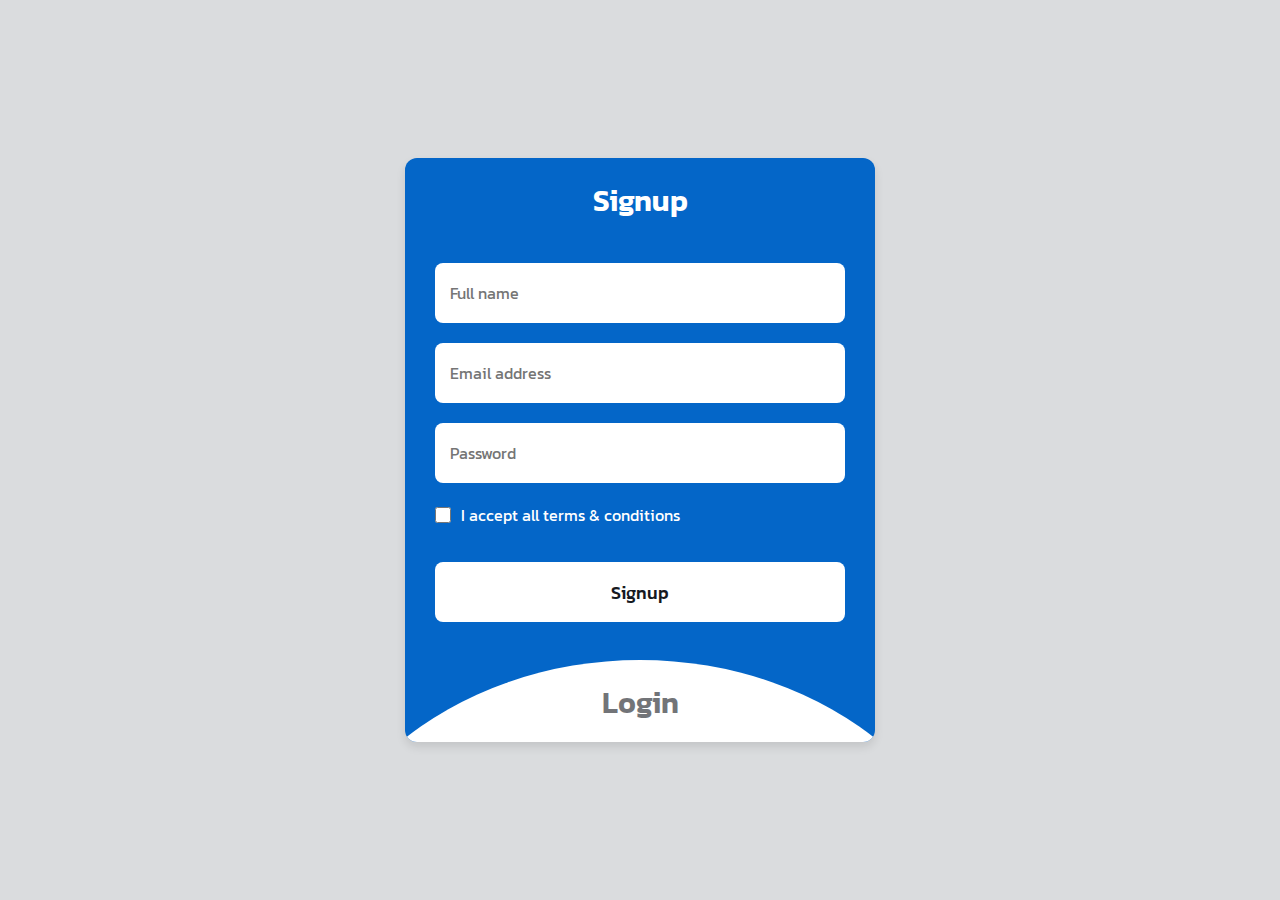
<file: about/about.html>
<!DOCTYPE html>
<html lang="en">
<head>
    <meta charset="UTF-8">
    <meta name="viewport" content="width=device-width, initial-scale=1.0">
    <link rel="icon" href="../homePage/Media/Capture-removebg-preview.png" class="titleImg" alt="aa" />
    <title>About - Skymart</title>
    <link rel="stylesheet" href="../homePage/nav.css">
    <link rel="stylesheet" href="./style.css">
</head>
<body>
    <nav>
        <div class="navSettings">
            <div>
                <a class="logo" href="../homePage/index.html"><img src="../homePage/Media/Capture-removebg-preview.png" alt="ss" />Skymart</a>
            </div>
            <div class="links edit">
                <a href="../homePage/index.html">Home</a>
                <a href="https://mahmoud-riad00.github.io/Skymart/products/products.html">Products</a>
                <a href="../about/about.html"><span class="detected"></span>About</a>
                <a href="../contact/contact.html">Contact Us</a>
                <a class="profileLink" href="../profile/profile.html">Profile</a>
            </div>
            <div class="cart">
                <img src="../homePage/Media/shopping-cart.png" alt="cart" />
                <span class="cart-count">0</span>
            </div>
            <img class="menu" src="../homePage/Media/hamburger.png" alt="" />
        </div>
    </nav>

    <main>
        <h1>About Skymart</h1>
        <section class="about-content">
            <p>Welcome to Skymart, your premier destination for online shopping excellence. At Skymart, we believe in providing our customers with a seamless and enjoyable shopping experience that reaches new heights.</p>
            
            <h2>Our Story</h2>
            <p>Founded in 2023, Skymart was born from a vision to create an online marketplace that combines the vast selection of a superstore with the personalized touch of a boutique shop. Our name, Skymart, represents our commitment to elevating your shopping experience to new heights.</p>
            
            <h2>Our Mission</h2>
            <p>At Skymart, our mission is to provide our customers with high-quality products, exceptional customer service, and an intuitive shopping platform that makes finding and purchasing your desired items a breeze.</p>
            
            <h2>What Sets Us Apart</h2>
            <ul>
                <li><strong>Diverse Selection:</strong> From electronics to fashion, home goods to outdoor equipment, Skymart offers a wide range of products to meet all your needs.</li>
                <li><strong>Quality Assurance:</strong> We carefully curate our product offerings to ensure that only the best items make it to our virtual shelves.</li>
                <li><strong>Customer-Centric Approach:</strong> Our dedicated support team is always ready to assist you with any questions or concerns.</li>
                <li><strong>Secure Shopping:</strong> We prioritize the security of your personal and financial information, employing the latest encryption technologies.</li>
                <li><strong>Competitive Pricing:</strong> Enjoy great deals and discounts without compromising on quality.</li>
            </ul>
            
            <h2>Join the Skymart Community</h2>
            <p>We invite you to explore Skymart and experience the future of online shopping. Whether you're a tech enthusiast, fashion lover, or home improvement guru, Skymart has something for everyone. Thank you for choosing Skymart as your go-to online marketplace. Happy shopping!</p>
        </section>
    </main>

    <script src="../homePage/nav.js"></script>
    <script src="./script.js"></script>
</body>
</html>
</file>
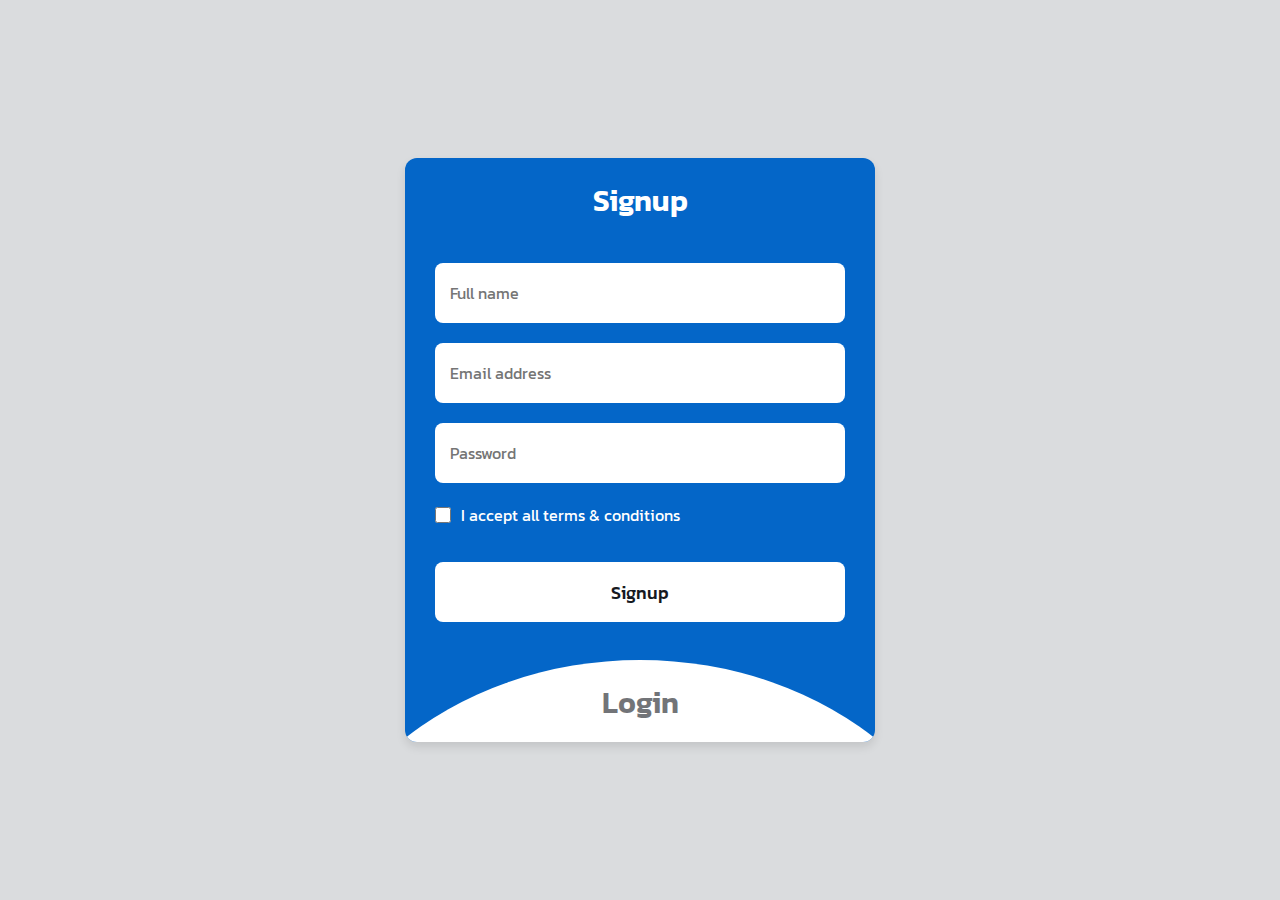
<file: contact/contact.html>
<!DOCTYPE html>
<html lang="en">
<head>
    <meta charset="UTF-8">
    <meta name="viewport" content="width=device-width, initial-scale=1.0">
    <link rel="icon" href="../homePage/Media/Capture-removebg-preview.png" class="titleImg" alt="aa" />
    <title>Contact Us - Skymart</title>
    <link rel="stylesheet" href="../homePage/nav.css">
    <link rel="stylesheet" href="./style.css">
</head>
<body>
    <nav>
        <div class="navSettings">
            <div>
                <a class="logo" href="../homePage/index.html"><img src="../homePage/Media/Capture-removebg-preview.png" alt="ss" />Skymart</a>
            </div>
            <div class="links edit">
                <a href="../homePage/index.html">Home</a>
                <a href="https://mahmoud-riad00.github.io/Skymart/products/products.html">Products</a>
                <a href="../about/about.html">About</a>
                <a href="../contact/contact.html"><span class="detected"></span>Contact Us</a>
                <a class="profileLink" href="../profile/profile.html">Profile</a>
            </div>
            <div class="cart">
                <img src="../homePage/Media/shopping-cart.png" alt="cart" />
                <span class="cart-count">0</span>
            </div>
            <img class="menu" src="../homePage/Media/hamburger.png" alt="" />
        </div>
    </nav>

    <main>
        <h1>Contact Us</h1>
        <section class="contact-content">
            <p>We're here to help! If you have any questions, concerns, or feedback, please don't hesitate to reach out to us using one of the methods below.</p>
            
            <div class="contact-methods">
                <div class="contact-method">
                    <h2>Customer Support</h2>
                    <p>Email: <a href="mailto:support@skymart.com">support@skymart.com</a></p>
                    <p>Phone: +1 (555) 123-4567</p>
                    <p>Hours: Monday - Friday, 9am - 5pm EST</p>
                </div>
                
                <div class="contact-method">
                    <h2>Business Inquiries</h2>
                    <p>Email: <a href="mailto:business@skymart.com">business@skymart.com</a></p>
                    <p>Phone: +1 (555) 987-6543</p>
                </div>
            </div>
            
            <h2>Send Us a Message</h2>
            <form id="contact-form">
                <div class="form-group">
                    <label for="name">Name:</label>
                    <input type="text" id="name" name="name" required>
                </div>
                <div class="form-group">
                    <label for="email">Email:</label>
                    <input type="email" id="email" name="email" required>
                </div>
                <div class="form-group">
                    <label for="subject">Subject:</label>
                    <input type="text" id="subject" name="subject" required>
                </div>
                <div class="form-group">
                    <label for="message">Message:</label>
                    <textarea id="message" name="message" required></textarea>
                </div>
                <button type="submit">Send Message</button>
            </form>
        </section>
    </main>

    <script src="../homePage/nav.js"></script>
    <script src="./script.js"></script>
</body>
</html>
</file>
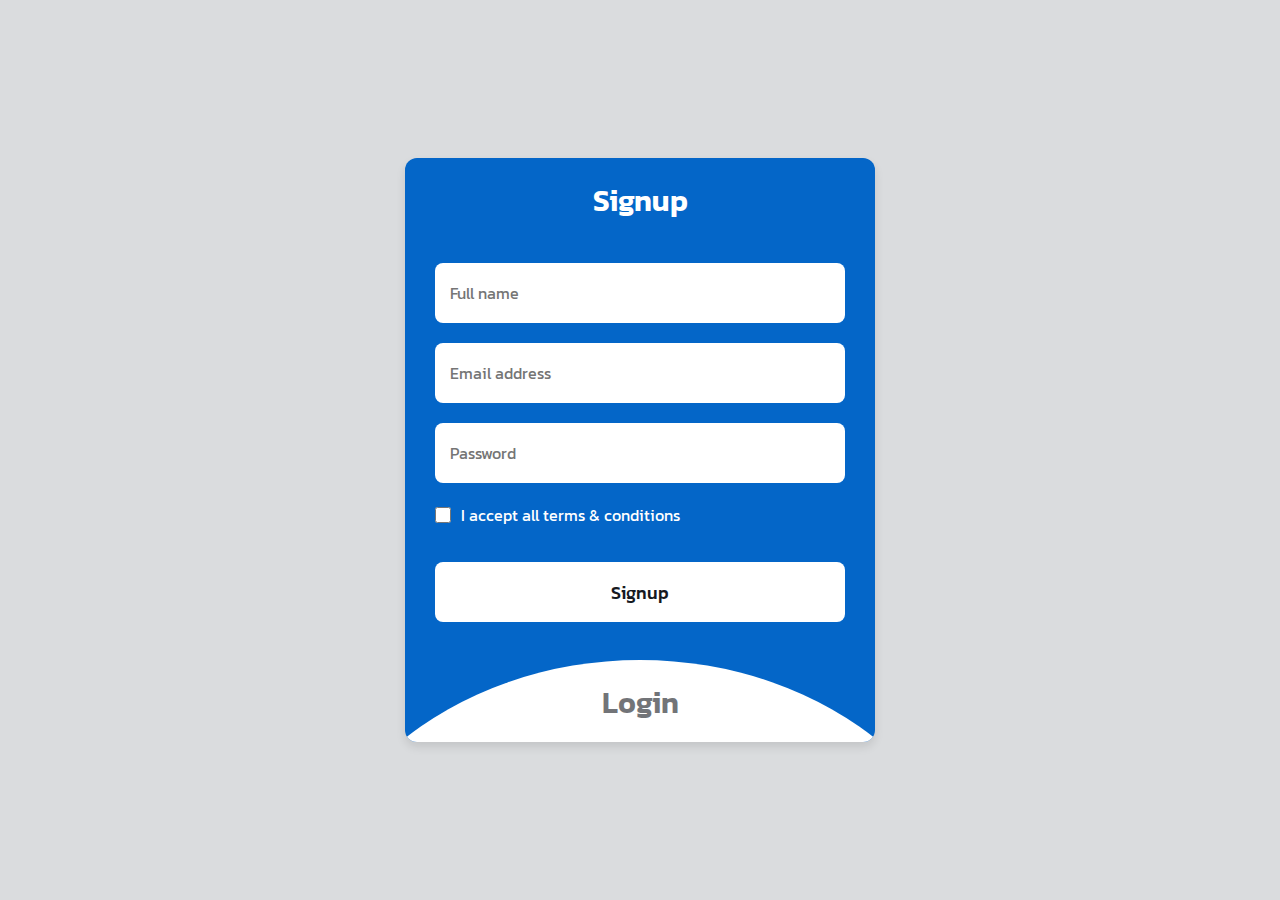
<file: login&REGISTER/login.html>
<!DOCTYPE html>
<html lang="en">
  <head>
    <meta charset="UTF-8" />
    <meta http-equiv="X-UA-Compatible" content="IE=edge" />
    <meta name="viewport" content="width=device-width, initial-scale=1.0" />
    <title>Login & Signup Form</title>
    <link rel="stylesheet" href="style.css" />
  </head>
  <body>
    <section class="wrapper">
      <div class="form signup">
        <header>Signup</header>
        <form action="#">
          <input type="text" placeholder="Full name" required class="fullName" />
          <input type="email" placeholder="Email address" required class="Email" />
          <input type="password" placeholder="Password" required class="password"/>
          <div class="checkbox">
            <input type="checkbox" id="signupCheck" />
            <label for="signupCheck">I accept all terms & conditions</label>
          </div>
          <input type="submit" value="Signup" class="sinUp-btn" />
        </form>
      </div>

      <div class="form login">
        <header>Login</header>
        <form action="#">
          <input type="email" placeholder="Email address" required class="loginEmail" />
          <input type="password" placeholder="Password" required class="loginPassword" />
          <a href="#">Forgot password?</a>
          <input type="submit" value="Login" class="login-btn"/>
        </form>
      </div>
    </section>

    <noscript>
      <p>This application requires JavaScript to function properly. Please enable JavaScript in your browser settings.</p>
    </noscript>

    <script src="script.js"></script>
  </body>
</html>
</file>
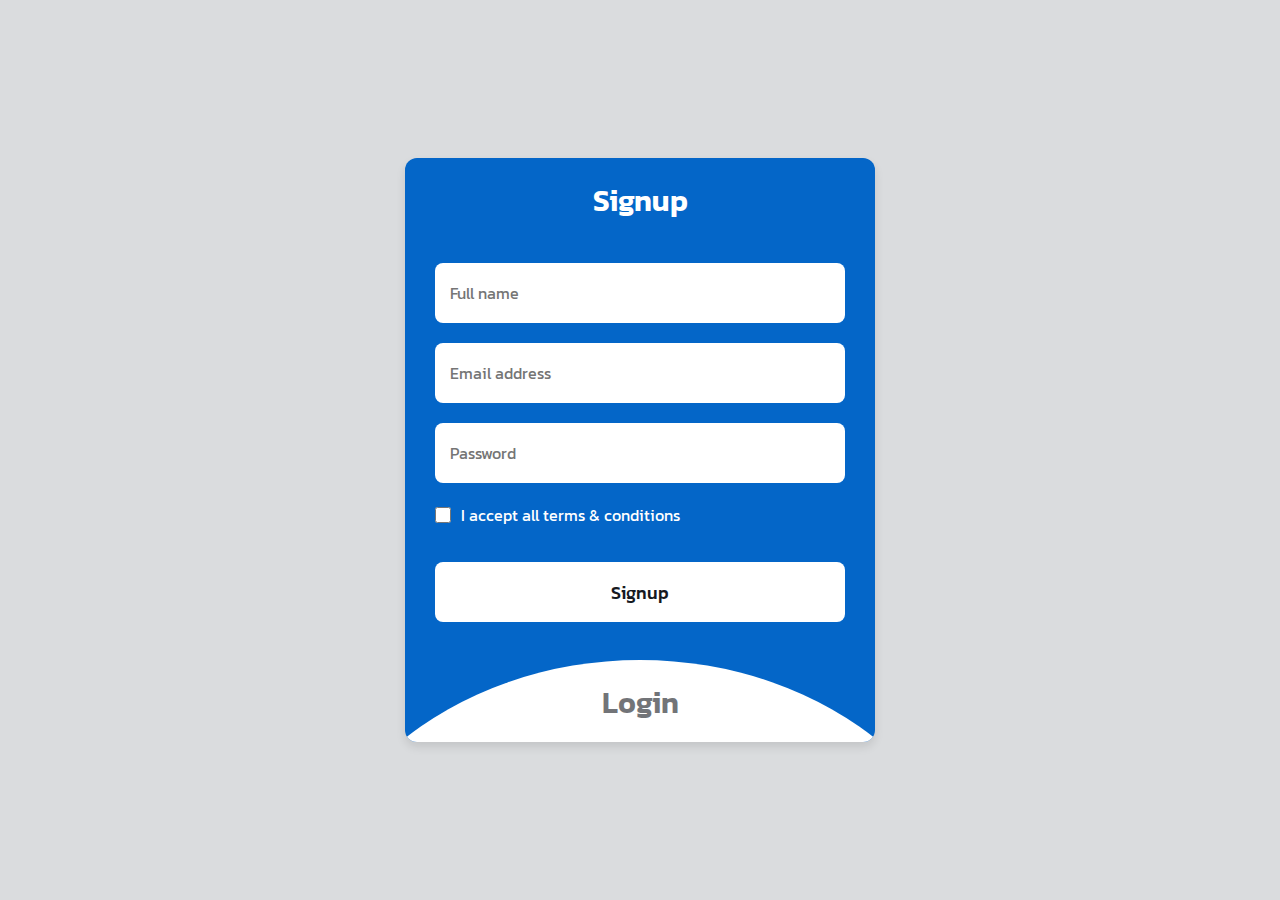
<file: products/products.html>
<!DOCTYPE html>
<html lang="en">
<head>
    <meta charset="UTF-8">
    <meta name="viewport" content="width=device-width, initial-scale=1.0">
    <link rel="icon" href="./Media/Capture-removebg-preview.png" class="titleImg" alt="aa">
    <title>Skymart</title>
    <link rel="stylesheet" href="./style.css">
    <link rel="stylesheet" href="./nav.css">
</head>
<body>
    <div id="checkout-alert" class="alert">
        <span class="closebtn" onclick="this.parentElement.style.display='none';">×</span>
        Checkout complete! Thank you for your purchase.
    </div>
    <div id="1" width="0px"></div>
    <nav>
        <div class="navSettings">
            <div>
                <a class="logo" href="https://mahmoud-riad00.github.io/Skymart/homePage/index.html"><img src="./Media/Capture-removebg-preview.png" alt="ss">Skymart</a>
            </div>
            <div class="links edit">
                <a href="https://mahmoud-riad00.github.io/Skymart/homePage/index.html">Home</a>
                <a href="https://mahmoud-riad00.github.io/Skymart/products/products.html"><span class="detected"></span>Products</a>
                <a href="https://mahmoud-riad00.github.io/Skymart/about/about.html">About</a>
                <a href="https://mahmoud-riad00.github.io/Skymart/contact/contact.html">Contact Us</a>
                <a style="display: inline;" class="profileLink" href="https://mahmoud-riad00.github.io/Skymart/profile/profile.html">Profile</a>
            </div>
            <div class="cart">
                <img src="./Media/shopping-cart.png" alt="cart">
                <span class="cart-count">0</span>
            </div>
            <img class="menu" src="./Media/hamburger.png" alt="">
        </div>
    </nav>
    <section class="up">
        <a class="up-container" href="#1">Up</a>
    </section>
    <div class="container">
        <section class="products"></section>
        <div class="cart-container">
            <div class="cart-view">
                <div class="product-view"></div>
                <div class="checkOut">
                </div>
            </div>
        </div>
        </section>
    </div>
    <script src="./script.js"></script>
</body>

</html>
</file>
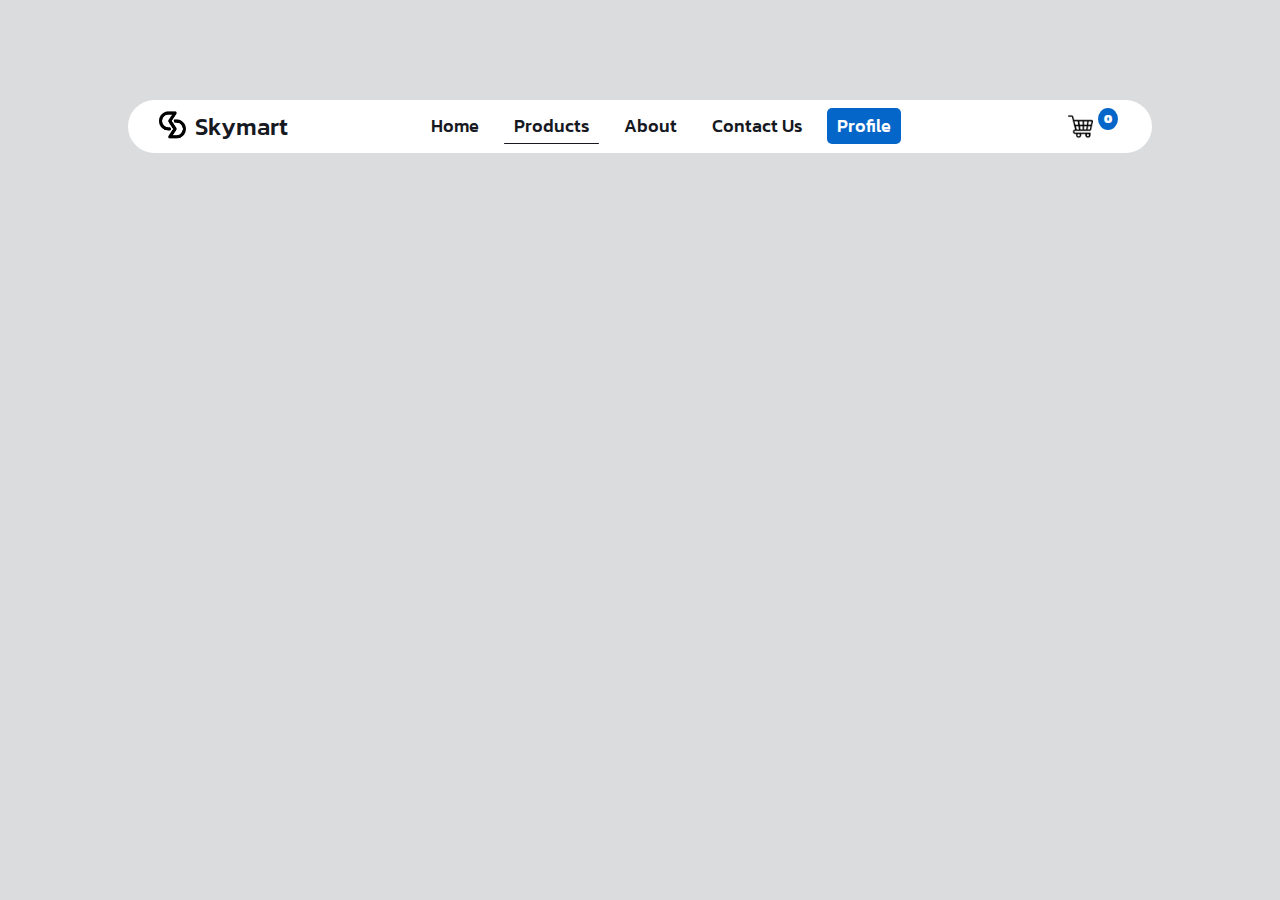
<file: sinfleProduct/single-product.html>
<!DOCTYPE html>
<html lang="en">
<head>
    <meta charset="UTF-8">
    <meta name="viewport" content="width=device-width, initial-scale=1.0">
    <title>Single Product - Skymart</title>
    <link rel="stylesheet" href="../products/style.css">
    <link rel="stylesheet" href="../products/nav.css">
    <link rel="stylesheet" href="./style.css">
</head>
<body>
    <nav>
        <div class="navSettings">
            <div>
                <a class="logo" href="#"><img src="./Media/Capture-removebg-preview.png" alt="ss">Skymart</a>
            </div>
            <div class="links edit">
                <a href="../homePage/index.html">Home</a>
                <a href="https://mahmoud-riad00.github.io/Skymart/products/products.html"><span class="detected"></span>Products</a>
                <a href="../about.html">About</a>
                <a href="../contact.html">Contact Us</a>
                <a class="profileLink" href="../profile.html">Profile</a>
            </div>
            <div class="cart">
                <img src="./Media/shopping-cart.png" alt="cart">
                <span class="cart-count">0</span>
            </div>
            <img class="menu" src="./Media/hamburger.png" alt="">
        </div>
    </nav>
    <div class="container">
        <div id="single-product"></div>
    </div>
    <script src="./script.js"></script>
</body>
</html>
</file>
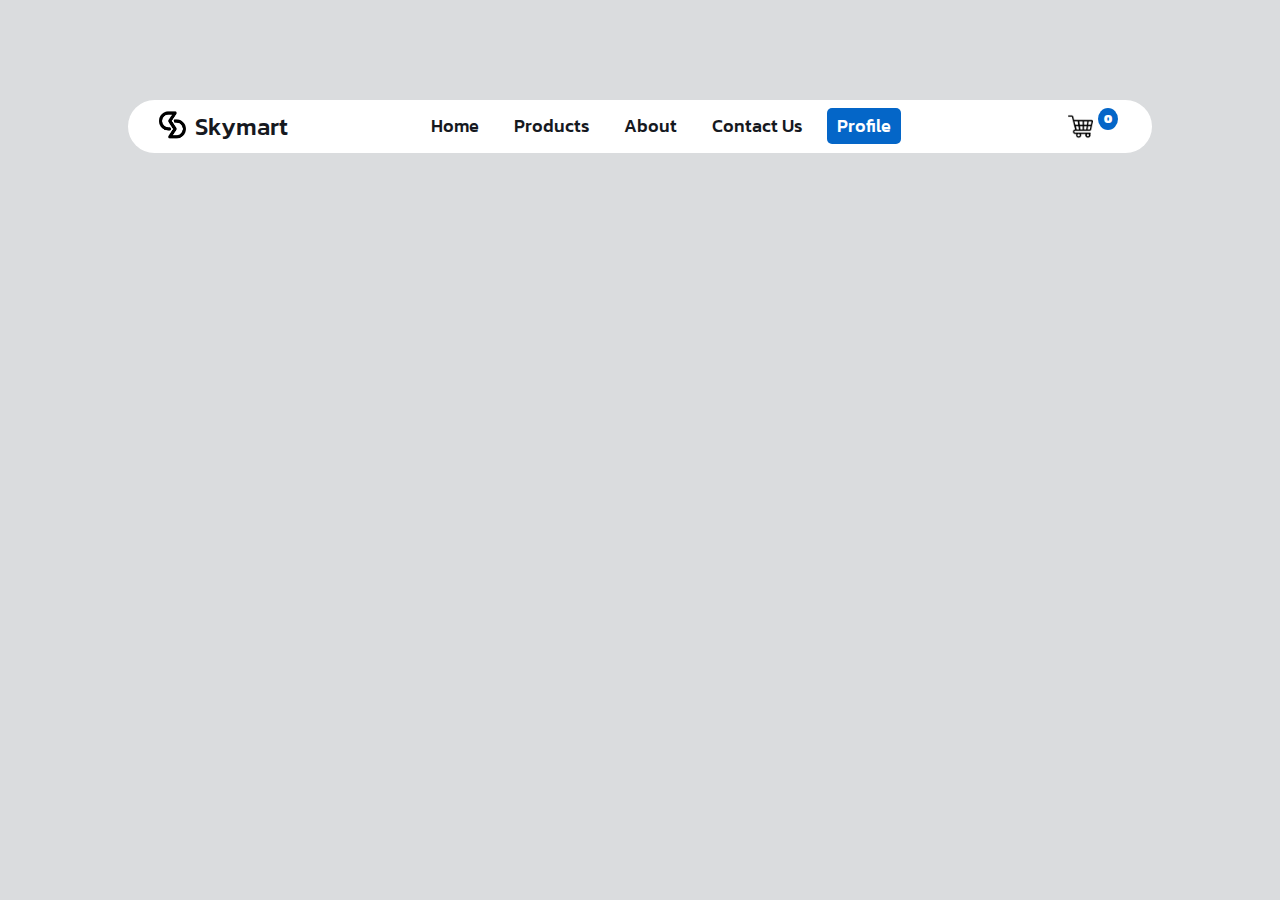
<file: singleProduct/singleProduct.html>
<!DOCTYPE html>
<html lang="en">
<head>
    <meta charset="UTF-8">
    <meta name="viewport" content="width=device-width, initial-scale=1.0">
    <title>Single Product - Skymart</title>
    <link rel="stylesheet" href="../products/style.css">
    <link rel="stylesheet" href="../products/nav.css">
    <link rel="stylesheet" href="./style.css">
</head>
<body>
    <nav>
        <div class="navSettings">
            <div>
                <a class="logo" href="#"><img src="./Media/Capture-removebg-preview.png" alt="ss">Skymart</a>
            </div>
            <div class="links edit">
                <a href="https://mahmoud-riad00.github.io/Skymart/homePage/index.html">Home</a>
                <a href="https://mahmoud-riad00.github.io/Skymart/products/products.html"><span></span>Products</a>
                <a href="https://mahmoud-riad00.github.io/Skymart/about/about.html">About</a>
                <a href="https://mahmoud-riad00.github.io/Skymart/contact/contact.html">Contact Us</a>
                <a class="profileLink" href="https://mahmoud-riad00.github.io/Skymart/profile/profile.html">Profile</a>
            </div>
            <div class="cart">
                <img src="./Media/shopping-cart.png" alt="cart">
                <span class="cart-count">0</span>
            </div>
            <img class="menu" src="./Media/hamburger.png" alt="">
        </div>
    </nav>
    <div class="container">
        <div class="small-container"></div>
            <div id="single-product"></div>
        </div>
    </div>
    <script src="./script.js"></script>
</body>
</html>
</file>
<file: homePage/nav.css>
@import url('https://fonts.googleapis.com/css2?family=Kanit:ital,wght@0,100;0,200;0,300;0,400;0,500;0,600;0,700;0,800;0,900;1,100;1,200;1,300;1,400;1,500;1,600;1,700;1,800;1,900&display=swap');

* {
    padding: 0px;
    margin: 0px;
    box-sizing: border-box;
    color: var(--text-color-Day);
}

:root {
    --background-dayMode: #dadcde;
    --text-color-Day: #16191f;
    --blue-sky: #0466c8;
    --fasion: white;
    --spacing-small: 5px;
    --spacing-medium: 10px;
    --spacing-large: 20px;
}

body {
    width: 100vw;
    display: flex;
    flex-direction: column;
    align-items: center;
    background-color: var(--background-dayMode);
}

nav {
    width: 100%;
    display: flex;
    justify-content: center;
    position: sticky;
    top: 0;
    z-index: 999;
    margin-top: 100px;
}

.navSettings {
    width: 80%;
    display: flex;
    align-items: center;
    justify-content: space-between;
    background-color: var(--fasion);
    border-radius: 2rem;
    padding: 0.3%;
    transition: 0.3s;
}

.logo img, .titleImg {
    height: 45px;
    transition: height 0.3s;
}

.logo {
    margin-left: 20px;
    text-align: center;
    display: flex;
    align-items: center;
    justify-content: center;
    font-family: "Kanit", sans-serif;
    font-weight: 500;
    font-style: normal;
    text-decoration: none;
    font-size: 1.5rem;
    transition: 0.4s;
}

.logo:hover img {
    height: 50px;
}

.logo:hover {
    font-size: 1.6rem;
}

.links a {
    text-decoration: none;
    margin-right: 5px;
    font-family: "Kanit", sans-serif;
    padding: 5px;
    font-weight: 500;
    font-size: 1.1rem;
    font-style: normal;
    position: relative;
    z-index: 4;
    overflow: visible;
    display: inline-block; 
}

.links {
    margin-right: 20px;
}

.links a::before {
    content: '';
    display: block;
    width: 0%;
    height: 1.6px;
    border-radius: 5px;
    background-color: var(--text-color-Day);
    position: absolute;
    bottom: 0;
    left: 50%;
    transition: width 0.2s ease, left 0.25s ease;
}

.links a:hover::before {
    width: 100%;
    left: 0;
}

.detected::before {
    content: '';
    display: block;
    width: 100%;
    height: 1.6px;
    border-radius: 5px;
    background-color: var(--text-color-Day);
    bottom: 0;
    left: 0;
    position: absolute;
}

.menu {
    display: none;
    background-color: none;
    height: 0px;
}

@media (max-width: 1025px) {
    .menu {
        display: block;
        height: 25px;
        margin-right: 15px;
    }
    .links {
        display: none;
        width: fit-content;
        flex-direction: column;
        padding: 10px;
    }
    .links.active {
        display: flex; 
    }
    .links a {
        display: block; 
        margin-bottom: 10px; 
    }
}

.slideShow {
    display: flex;
    justify-content: space-evenly;
    align-items: center;
    margin-top: var(--spacing-large);
    width: 90%;
    flex-wrap: wrap;
}

.sld-big-img {
    display: flex;
    justify-content: center;
    align-items: center;
    flex-direction: column;
}

.sld-big-img h1 {
    font-family: "Kanit", sans-serif;
    font-size: 1.8rem;
    color: var(--text-color-Day);
}

.big-img {
    height: 420px;
    border-radius: 10px;
    box-shadow: 7px 7px var(--text-color-Day);
}

.sld-img {
    display: flex;
    justify-content: space-evenly;
    align-items: center;
    flex-direction: column;
    padding: var(--spacing-medium);
}

.small-img {
    height: 90px;
    border-radius: 15px;
    opacity: 0.5;
    cursor: pointer;
    margin: var(--spacing-small);
}

.small-img:hover {
    opacity: 1;
    box-shadow: 5px 5px var(--text-color-Day);
    transform: translate(-8px, -8px);
}

.category-heading {
    text-align: center;
    margin-top: var(--spacing-large);
    font-family: "Kanit", sans-serif;
    font-size: 1.8rem;
    color: var(--text-color-Day);
}

.category-description {
    width: 50%;
    font-family: "Kanit", sans-serif;
    font-size: 1.2rem;
    color: var(--text-color-Day);
    padding: var(--spacing-large);
}

.categorie-img {
    display: flex;
    justify-content: space-evenly;
    align-items: center;
}

.cat-product a {
    padding: var(--spacing-medium);
    background-color: var(--fasion);
    text-decoration: none;
    border-radius: 10px;
    box-shadow: 5px 5px var(--text-color-Day);
    font-family: "Kanit", sans-serif;
    font-size: 1.1rem;
    color: var(--text-color-Day);
    display: block;
    margin-top: var(--spacing-medium);
    width: fit-content;
}

.category-description a:hover {
    opacity: 0.5;
    transform: translate(-4px, -4px);
}

.cat-product {
    display: flex;
    align-items: center;
    justify-content: center;
}

@media (max-width: 768px) {
    .slideShow {
        flex-direction: column;
    }
    .big-img {
        height: 270px;
    }
    .small-img {
        height: 55px;
    }
    .category-description {
        width: 70%;
    }
}
.nav-menu{
    display: block;
    width:100vw;
    height: 100vh;
    display: flex;
    flex-direction: column;
    justify-content: center;
    align-items: center;
}

.cart-container {
    width: 100vw;
    height: 75vh;
    z-index: 500000000000;
    height: 0;
    transition: height 0.3s ease;
    position: absolute;
    transition: .3s;
    display: none;
}

.cart-view{
    background-color: var(--fasion);
    width: 30vw;
    height: 75vh;
    position: fixed;
    TOP: 200PX ;
    right: 0;
    border-radius: 20px;
    display: flex;
    justify-content: space-evenly  ;
    align-items: center;
    overflow: scroll;
    flex-direction: column;
    padding: 25PX;
    transition: .3s;
}
@media screen and (max-width:800px) {
    .cart-view{
        width:100vw
    }
}
.product-view{
    width: 100%;
    display: flex;
    justify-content: space-between  ;
    align-items: center;
    flex-direction: column;
}
.cart {
    margin-right: 25px;
    display: flex;
    justify-content: center;
    align-items: center;
    font-family: 'Kanit', sans-serif;
    font-style: normal;
    font-weight: 400;
    font-weight: 900;

}
.cart-count {

    margin-bottom: 15px;
    margin-right: 5px;
    background-color: var(--blue-sky);
    color: white;
    font-size: 0.75rem;
    padding: 2px 6px;
    border-radius: 50%;
  }
  .product-done{
    display: none;
    height: 25px;
    font-family: 'Kanit', sans-serif;
    font-style: normal;
    font-weight: 400;
    font-weight: 900;
    text-align: center;
}
.product-ch img{
    width: 125px;
    border-radius: 15px;
}
.product-ch{
    width: 100%;
    display: flex;
    justify-content: space-evenly;
    align-items: center;
    margin: 5px;
    background-color: var(--background-dayMode);
    padding: 10px;
    border-radius: 15px;
}

.ch-btn{
    width: 50%;
    display: flex;
    justify-content: space-between;
    align-items: center;
    margin: 5px;
    padding: 5px;
}
.ch-btn button,.pr-d button{
    font-family: "Open Sans", sans-serif;
    font-size: 16px;
    letter-spacing: 2px;
    text-decoration: none;
    text-transform: uppercase;
    background-color: #fff;
    cursor: pointer;
    border: 3px solid;
    padding: 0.25em 0.5em;
    box-shadow: 1px 1px 0px 0px, 2px 2px 0px 0px, 3px 3px 0px 0px, 4px 4px 0px 0px, 5px 5px 0px 0px;
    position: relative;
    user-select: none;
    -webkit-user-select: none;
    touch-action: manipulation;
}
.checkOut {

    bottom: 0;
    right: 0;
    background-color: #f8f8f8;
    padding: 10px;
    box-shadow: 1px 1px 0px 0px, 2px 2px 0px 0px, 3px 3px 0px 0px, 4px 4px 0px 0px, 5px 5px 0px 0px;
    text-align: center;
    padding: 30px 30px;
    display: flex;
    flex-direction: column;
    justify-content: space-around;
    align-items: center;
    font-weight: 800;

}
.check-out-btn{
    font-family: "Open Sans", sans-serif;
    font-size: 16px;
    letter-spacing: 2px;
    text-decoration: none;
    text-transform: uppercase;
    background-color: #fff;
    cursor: pointer;
    border: 3px solid;
    padding: 0.25em 0.5em;
    box-shadow: 1px 1px 0px 0px, 2px 2px 0px 0px, 3px 3px 0px 0px, 4px 4px 0px 0px, 5px 5px 0px 0px;
    position: relative;
    user-select: none;
    -webkit-user-select: none;
    touch-action: manipulation;
    margin-top: 20px;

}




 button:active {
  box-shadow: 0px 0px 0px 0px;
  top: 5px;
  left: 5px;
  margin: 5px;
}

@media (min-width: 768px) {
  .ch-btn button {
    padding: 0.25em 0.75em;
  }
 
}
.number-of-product{
    margin:10px
}
body {
    overflow-x: hidden;
}
.alert {
    padding: 20px;
    background-color: #4CAF50; 
    color: white;
    margin-bottom: 15px;
    border-radius: 5px;
    display: none; 
    position: fixed;
    left: 40%;
    margin-top: 50px;
    z-index: 50000;
}

.closebtn {
    margin-left: 15px;
    color: white;
    font-weight: bold;
    float: right;
    font-size: 22px;
    line-height: 20px;
    cursor: pointer;
    transition: 0.3s;
}

.closebtn:hover {
    color: black;
}
.cart:hover{
    cursor: pointer;
}


.cart-count {

    margin-bottom: 15px;
    margin-right: 5px;
    background-color: var(--blue-sky);
    color: white;
    font-size: 0.75rem;
    padding: 2px 6px;
    border-radius: 50%;
  }
  .cart img{
    height: 25px;
    margin-right: 5px;
}
</file>
<file: about/style.css>
@import url('https://fonts.googleapis.com/css2?family=Poppins:wght@300;400;500;600;700&display=swap');

body {
    font-family: 'Poppins', sans-serif;
    background-color: var(--background-dayMode);
    color: var(--text-color-Day);
    line-height: 1.6;
}

main {
    max-width: 900px;
    margin: 50px auto;
    padding: 40px;
    background-color: var(--fasion);
    border-radius: 15px;
    box-shadow: 0 10px 30px rgba(0, 0, 0, 0.1);
}

h1 {
    color: var(--blue-sky);
    text-align: center;
    font-size: 2.5em;
    margin-bottom: 30px;
    text-transform: uppercase;
    letter-spacing: 2px;
}

h2 {
    color: var(--text-color-Day);
    margin-top: 40px;
    margin-bottom: 20px;
    font-size: 1.8em;
    border-bottom: 2px solid var(--blue-sky);
    padding-bottom: 10px;
}

.about-content {
    background-color: rgba(255, 255, 255, 0.8);
    padding: 30px;
    border-radius: 10px;
    box-shadow: 0 5px 15px rgba(0, 0, 0, 0.05);
}

p {
    margin-bottom: 20px;
    font-size: 1.1em;
}

ul {
    list-style-type: none;
    padding-left: 20px;
}

li {
    margin-bottom: 15px;
    position: relative;
    padding-left: 25px;
}

li::before {
    content: "✓";
    color: var(--blue-sky);
    font-weight: bold;
    display: inline-block;
    width: 1em;
    position: absolute;
    left: 0;
}

li strong {
    color: var(--blue-sky);
}

@media (max-width: 768px) {
    main {
        padding: 20px;
        margin: 20px;
    }
    
    h1 {
        font-size: 2em;
    }
    
    h2 {
        font-size: 1.5em;
    }
    
    p, li {
        font-size: 1em;
    }
}

/* Add some animations */
@keyframes fadeIn {
    from { opacity: 0; }
    to { opacity: 1; }
}

main {
    animation: fadeIn 1s ease-in-out;
}

h2, p, ul {
    opacity: 0;
    animation: fadeIn 1s ease-in-out forwards;
}

h2 { animation-delay: 0.3s; }
p { animation-delay: 0.6s; }
ul { animation-delay: 0.9s; }

/* Hover effects */
li:hover {
    transform: translateX(5px);
    transition: transform 0.3s ease;
}

h2:hover {
    color: var(--blue-sky);
    transition: color 0.3s ease;
}
</file>
<file: contact/style.css>
@import url('https://fonts.googleapis.com/css2?family=Poppins:wght@300;400;500;600;700&display=swap');

body {
    font-family: 'Poppins', sans-serif;
    background-color: var(--background-dayMode);
    color: var(--text-color-Day);
    line-height: 1.6;
}

main {
    max-width: 900px;
    margin: 50px auto;
    padding: 40px;
    background-color: var(--fasion);
    border-radius: 15px;
    box-shadow: 0 10px 30px rgba(0, 0, 0, 0.1);
}

h1 {
    color: var(--blue-sky);
    text-align: center;
    font-size: 2.5em;
    margin-bottom: 30px;
    text-transform: uppercase;
    letter-spacing: 2px;
}

h2 {
    color: var(--text-color-Day);
    margin-top: 30px;
    margin-bottom: 20px;
    font-size: 1.8em;
    border-bottom: 2px solid var(--blue-sky);
    padding-bottom: 10px;
}

.contact-content {
    background-color: rgba(255, 255, 255, 0.8);
    padding: 30px;
    border-radius: 10px;
    box-shadow: 0 5px 15px rgba(0, 0, 0, 0.05);
}

p {
    margin-bottom: 20px;
    font-size: 1.1em;
}

.contact-methods {
    display: flex;
    justify-content: space-between;
    flex-wrap: wrap;
    margin-bottom: 30px;
}

.contact-method {
    flex-basis: 48%;
    background-color: var(--background-dayMode);
    padding: 20px;
    border-radius: 10px;
    margin-bottom: 20px;
}

.contact-method h2 {
    color: var(--blue-sky);
    border-bottom: none;
    font-size: 1.5em;
}

.contact-method p {
    margin-bottom: 10px;
}

form {
    display: flex;
    flex-direction: column;
}

.form-group {
    margin-bottom: 20px;
}

label {
    display: block;
    margin-bottom: 5px;
    font-weight: bold;
}

input, textarea {
    width: 100%;
    padding: 10px;
    border: 1px solid #ddd;
    border-radius: 5px;
    font-size: 1em;
}

textarea {
    height: 150px;
}

button {
    background-color: var(--blue-sky);
    color: white;
    border: none;
    padding: 10px 20px;
    font-size: 1.1em;
    border-radius: 5px;
    cursor: pointer;
    transition: background-color 0.3s ease;
}

button:hover {
    background-color: #0355a3;
}

@media (max-width: 768px) {
    main {
        padding: 20px;
        margin: 20px;
    }
    
    h1 {
        font-size: 2em;
    }
    
    h2 {
        font-size: 1.5em;
    }
    
    p {
        font-size: 1em;
    }
    
    .contact-method {
        flex-basis: 100%;
    }
}

/* Add some animations */
@keyframes fadeIn {
    from { opacity: 0; }
    to { opacity: 1; }
}

main {
    animation: fadeIn 1s ease-in-out;
}

h2, p, .contact-method, form {
    opacity: 0;
    animation: fadeIn 1s ease-in-out forwards;
}

h2 { animation-delay: 0.3s; }
p { animation-delay: 0.6s; }
.contact-method { animation-delay: 0.9s; }
form { animation-delay: 1.2s; }
</file>
<file: login&REGISTER/style.css>
@import url("https://fonts.googleapis.com/css2?family=Kanit:wght@200;300;400;500;600;700&display=swap");

:root {
  --background-dayMode: #dadcde;
  --text-color-Day: #16191f;
  --blue-sky: #0466c8;
  --fasion: white;
  --border-color: #aaa;
  --shadow-color: rgba(0, 0, 0, 0.1);
}

* {
  margin: 0;
  padding: 0;
  box-sizing: border-box;
  font-family: "Kanit", sans-serif;
}

body {
  min-height: 100vh;
  display: flex;
  align-items: center;
  justify-content: center;
  background: var(--background-dayMode);
}

.wrapper {
  position: relative;
  max-width: 470px;
  width: 100%;
  border-radius: 12px;
  padding: 20px 30px 120px;
  background: var(--blue-sky);
  box-shadow: 0 5px 10px var(--shadow-color);
  overflow: hidden;
}

.form.login {
  position: absolute;
  left: 50%;
  bottom: -86%;
  transform: translateX(-50%);
  width: calc(100% + 220px);
  padding: 20px 140px;
  border-radius: 50%;
  height: 100%;
  background: var(--fasion);
  transition: all 0.6s ease;
}

.wrapper.active .form.login {
  bottom: -15%;
  border-radius: 35%;
  box-shadow: 0 -5px 10px var(--shadow-color);
}

.form header {
  font-size: 30px;
  text-align: center;
  color: var(--fasion);
  font-weight: 600;
  cursor: pointer;
}

.form.login header {
  color: var(--text-color-Day);
  opacity: 0.6;
}

.wrapper.active .form.login header {
  opacity: 1;
}

.wrapper.active .signup header {
  opacity: 0.6;
}

.wrapper form {
  display: flex;
  flex-direction: column;
  gap: 20px;
  margin-top: 40px;
}

form input {
  height: 60px;
  outline: none;
  border: none;
  padding: 0 15px;
  font-size: 16px;
  font-weight: 400;
  color: var(--text-color-Day);
  border-radius: 8px;
  background: var(--fasion);
}

.form.login input {
  border: 1px solid var(--border-color);
}

.form.login input:focus {
  box-shadow: 0 1px 0 #ddd;
}

form .checkbox {
  display: flex;
  align-items: center;
  gap: 10px;
}

.checkbox input[type="checkbox"] {
  height: 16px;
  width: 16px;
  accent-color: var(--fasion);
  cursor: pointer;
}

form .checkbox label {
  cursor: pointer;
  color: var(--fasion);
}

form a {
  color: var(--text-color-Day);
  text-decoration: none;
}

form a:hover {
  text-decoration: underline;
}

form input[type="submit"] {
  margin-top: 15px;
  padding: none;
  font-size: 18px;
  font-weight: 500;
  cursor: pointer;
}

.form.login input[type="submit"] {
  background: var(--blue-sky);
  color: var(--fasion);
  border: none;
}

@media (max-width: 460px) {
  .wrapper {
    padding: 20px 10px 100px;
    margin: 0 20px;
  }
  
  .form.login {
    padding: 20px 10px;
    width: 100%;
  }
  
  form input {
    font-size: 14px;
  }
  
  .form header {
    font-size: 24px;
  }
}

@media (max-width: 320px) {
  .wrapper {
    padding: 15px 5px 80px;
  }
  
  .form.login {
    padding: 15px 5px;
  }
  
  form input {
    height: 50px;
    font-size: 12px;
  }
  
  .form header {
    font-size: 20px;
  }
}
</file>
<file: products/style.css>
@import url('https://fonts.googleapis.com/css2?family=Kanit:ital,wght@0,100;0,200;0,300;0,400;0,500;0,600;0,700;0,800;0,900;1,100;1,200;1,300;1,400;1,500;1,600;1,700;1,800;1,900&display=swap');

* {
    padding: 0;
    margin: 0;
    box-sizing: border-box;
    color: var(--text-color-Day);
    font-family: 'Kanit', sans-serif;
    font-style: normal;
}

:root {
    --background-dayMode: #dadcde;
    --text-color-Day: #16191f;
    --blue-sky: #0466c8;
    --fasion: white;
    --spacing-small: 5px;
    --spacing-medium: 10px;
    --spacing-large: 20px;
}
.up{
    position: relative;
}
.up-container{
    position: absolute;
    padding: 15px 20px;
    background-color: var(--fasion);
    bottom:50px;
    right:50px ;
    position: fixed;
    z-index: 2000;
    display: flex;
    justify-content: center;
    align-items: center;
    display: none;
    border-radius: 5px;
    text-decoration: none;
    transition: .3s;
    box-shadow: 5px 5px rgba(0, 0, 0, 0.2);
}
.up-container:hover{
    box-shadow: 5px 5px rgba(0, 0, 0, 0.5);
    transform: rotate(0deg) scale(1.15);
}

.container {
    width: 100vw;
    display: flex;
    justify-content: center;
    position:relative;

}
.cart-container {
    width: 100vw;
    height: 75vh;
    z-index: 500000000000;
    height: 0;
    transition: height 0.3s ease;
    position: absolute;
    transition: .3s;
    display: none;
}

.cart-view{
    background-color: var(--fasion);
    width: 30vw;
    height: 75vh;
    position: fixed;
    TOP: 200PX ;
    right: 0;
    border-radius: 20px;
    display: flex;
    justify-content: space-evenly  ;
    align-items: center;
    overflow: scroll;
    flex-direction: column;
    padding: 25PX;
    transition: .3s;
}
@media screen and (max-width:800px) {
    .cart-view{
        width:100vw
    }
}
.product-view{
    width: 100%;
    display: flex;
    justify-content: space-between  ;
    align-items: center;
    flex-direction: column;
}

.products {
    margin-top: 50px;
    width: 80%;
    display: flex;
    justify-content: space-evenly;
    align-items: center;
    text-align: center;
    flex-wrap: wrap;
}
@media screen and (max-width:600px) {
    .product-view img{
        width: 25PX;
        border-radius: 50%;
    }
    .card{
        width: 200px;
        height: 350px;
    }
}
.card {
    background-color: var(--fasion);
    width: 250px;
    height: 400px;
    display: flex;
    justify-content: space-evenly;
    align-items: center;
    text-align: center;
    flex-direction: column;
    border-style: none;
    border-radius: 10px;
    margin: 10px;
  
    font-weight: 400;
    transition: transform 0.3s ease, box-shadow 0.3s ease;
    z-index: 4;
    box-shadow: rgba(50, 50, 93, 0.25) 0px 50px 100px -20px, rgba(0, 0, 0, 0.3) 0px 30px 60px -30px, rgba(10, 37, 64, 0.35) 0px -2px 6px 0px inset;
}

.card .img-container {
    position: relative;
    max-width: 85%;
    max-height: 225px; 
    background-color: #f0f0f0; 
    display: flex;
    justify-content: center;
    align-items: center;
}

.img-container img {
    width: 100%;
    height: 100%;
    object-fit: cover;
    border-radius: 8px;
}

.card-txt {
    margin-top: 5px;
}

.card-NAME {
    width: 90%;
}

.card:hover {
    transform: rotate(0deg) scale(1.1);
    z-index: 5;
    border-style: solid;
    border-width: 0px;
    box-shadow: rgba(50, 50, 93, 0.25) 0px 50px 100px -20px, rgba(0, 0, 0, 0.3) 0px 30px 60px -30px, rgba(10, 37, 64, 0.35) 0px -2px 6px 0px inset;
    z-index: 500;
}

.product-name {
    margin: 10px;
}

.categInfo {
    width: fit-content;
    color: var(--fasion);
    background-color: var(--text-color-Day);
    position: absolute;
    transform: translateX(-50%);
    padding: 15px 20px;
    border-radius: 10px;
    bottom: -25px;
    left: 50%;
    box-shadow: rgba(0, 0, 0, 0.35) 0px 5px 15px;
}


.card-txt a {
    background-image: linear-gradient(to right, #1D2B64 0%, #F8CDDA 51%, #1D2B64 100%);
    width: 50%;
    margin: 10px;
    padding: 10px 0px;
    text-align: center;
    text-transform: uppercase;
    text-decoration: none;
    transition: 0.5s;
    background-size: 200% auto;
    color: white;            
    box-shadow: 0 0 20px #eee;
    border-radius: 10px;
    display: block;
}

.card-txt a:hover {
    cursor: pointer;
    background-position: right center; /* change the direction of the change here */
    color: #fff;
    text-decoration: none;
}

.price {
    font-family: 'Kanit', sans-serif;
    font-style: normal;
    font-weight: 400;
    font-weight: 900;
}

.pr-d {
    display: flex;
    align-items: center;
    justify-content: space-evenly;
}

.cart img{
    height: 25px;
    margin-right: 5px;
}
.cart {
    margin-right: 25px;
    display: flex;
    justify-content: center;
    align-items: center;
    font-family: 'Kanit', sans-serif;
    font-style: normal;
    font-weight: 400;
    font-weight: 900;

}
.cart-buy{
    height: 25px;
}
.product-done{
    display: none;
    height: 25px;
    font-family: 'Kanit', sans-serif;
    font-style: normal;
    font-weight: 400;
    font-weight: 900;
    text-align: center;
}
.product-ch img{
    width: 125px;
    border-radius: 15px;
}
.product-ch{
    width: 100%;
    display: flex;
    justify-content: space-evenly;
    align-items: center;
    margin: 5px;
    background-color: var(--background-dayMode);
    padding: 10px;
    border-radius: 15px;
}

.ch-btn{
    width: 50%;
    display: flex;
    justify-content: space-between;
    align-items: center;
    margin: 5px;
    padding: 5px;
}
.ch-btn button,.pr-d button{
    font-family: "Open Sans", sans-serif;
    font-size: 16px;
    letter-spacing: 2px;
    text-decoration: none;
    text-transform: uppercase;
    background-color: #fff;
    cursor: pointer;
    border: 3px solid;
    padding: 0.25em 0.5em;
    box-shadow: 1px 1px 0px 0px, 2px 2px 0px 0px, 3px 3px 0px 0px, 4px 4px 0px 0px, 5px 5px 0px 0px;
    position: relative;
    user-select: none;
    -webkit-user-select: none;
    touch-action: manipulation;
}
.checkOut {

    bottom: 0;
    right: 0;
    background-color: #f8f8f8;
    padding: 10px;
    box-shadow: 1px 1px 0px 0px, 2px 2px 0px 0px, 3px 3px 0px 0px, 4px 4px 0px 0px, 5px 5px 0px 0px;
    text-align: center;
    padding: 30px 30px;
    display: flex;
    flex-direction: column;
    justify-content: space-around;
    align-items: center;
    font-weight: 800;

}
.check-out-btn{
    font-family: "Open Sans", sans-serif;
    font-size: 16px;
    letter-spacing: 2px;
    text-decoration: none;
    text-transform: uppercase;
    background-color: #fff;
    cursor: pointer;
    border: 3px solid;
    padding: 0.25em 0.5em;
    box-shadow: 1px 1px 0px 0px, 2px 2px 0px 0px, 3px 3px 0px 0px, 4px 4px 0px 0px, 5px 5px 0px 0px;
    position: relative;
    user-select: none;
    -webkit-user-select: none;
    touch-action: manipulation;
    margin-top: 20px;

}




 button:active {
  box-shadow: 0px 0px 0px 0px;
  top: 5px;
  left: 5px;
  margin: 5px;
}

@media (min-width: 768px) {
  .ch-btn button {
    padding: 0.25em 0.75em;
  }
 
}
.number-of-product{
    margin:10px
}
body {
    overflow-x: hidden;
}
.alert {
    padding: 20px;
    background-color: #4CAF50; 
    color: white;
    margin-bottom: 15px;
    border-radius: 5px;
    display: none; 
    position: fixed;
    left: 40%;
    margin-top: 50px;
    z-index: 50000;
}

.closebtn {
    margin-left: 15px;
    color: white;
    font-weight: bold;
    float: right;
    font-size: 22px;
    line-height: 20px;
    cursor: pointer;
    transition: 0.3s;
}

.closebtn:hover {
    color: black;
}
.cart:hover{
    cursor: pointer;
}


.cart-count {

    margin-bottom: 15px;
    margin-right: 5px;
    background-color: var(--blue-sky);
    color: white;
    font-size: 0.75rem;
    padding: 2px 6px;
    border-radius: 50%;
  }
</file>
<file: products/nav.css>
@import url('https://fonts.googleapis.com/css2?family=Kanit:ital,wght@0,100;0,200;0,300;0,400;0,500;0,600;0,700;0,800;0,900;1,100;1,200;1,300;1,400;1,500;1,600;1,700;1,800;1,900&display=swap');

* {
    padding: 0px;
    margin: 0px;
    box-sizing: border-box;
    color: var(--text-color-Day);
}

:root {
    --background-dayMode: #dadcde;
    --text-color-Day: #16191f;
    --blue-sky: #0466c8;
    --fasion: white;
    --spacing-small: 5px;
    --spacing-medium: 10px;
    --spacing-large: 20px;
}

body {
    width: 100vw;
    display: flex;
    flex-direction: column;
    align-items: center;
    background-color: var(--background-dayMode);
}

nav {
    width: 100%;
    display: flex;
    justify-content: center;
    position: sticky;
    top: 0;
    z-index: 999;
    margin-top: 100px;
}

.navSettings {
    width: 80%;
    display: flex;
    align-items: center;
    justify-content: space-between;
    background-color: var(--fasion);
    border-radius: 2rem;
    padding: 0.3%;
    transition: 0.3s;
}

.logo img, .titleImg {
    height: 45px;
    transition: height 0.3s;
}

.logo {
    margin-left: 20px;
    text-align: center;
    display: flex;
    align-items: center;
    justify-content: center;
    font-family: "Kanit", sans-serif;
    font-weight: 500;
    font-style: normal;
    text-decoration: none;
    font-size: 1.5rem;
    transition: 0.4s;
}

.logo:hover img {
    height: 50px;
}

.logo:hover {
    font-size: 1.6rem;
}

.links a {
    text-decoration: none;
    margin-right: 15px;
    font-family: "Kanit", sans-serif;
    padding: 5px 10px;
    font-weight: 500;
    font-size: 1.1rem;
    font-style: normal;
    position: relative;
    z-index: 4;
    overflow: visible;
}

.profileLink {
    background-color: var(--blue-sky);
    color: var(--fasion) !important;
    border-radius: 5px;
    transition: 0.3s;
}

.profileLink:hover {
    background-color: var(--text-color-Day);
}

.links {
    display: flex;
    align-items: center;
    margin-right: 20px;
}

.links a::before {
    content: '';
    display: block;
    width: 0%;
    height: 1.6px;
    border-radius: 5px;
    background-color: var(--text-color-Day);
    position: absolute;
    bottom: 0;
    left: 50%;
    transition: width 0.2s ease, left 0.25s ease;
}

.links a:hover::before {
    width: 100%;
    left: 0;
}

.detected::before {
    content: '';
    display: block;
    width: 100%;
    height: 1.6px;
    border-radius: 5px;
    background-color: var(--text-color-Day);
    bottom: 0;
    left: 0;
    position: absolute;
}

.menu {
    display: none;
    background-color: none;
    height: 0px;
}

@media (max-width: 1025px) {
    .menu {
        display: block;
        height: 25px;
        margin-right: 15px;
    }
    
    .links {
        display: none;
        width: 100%;
        background-color: var(--fasion);
        position: absolute;
        top: 100%;
        left: 0;
        padding: 10px 0;
        text-align: center;
        flex-direction: column;
    }
    
    .links.active {
        display: flex;
    }
    
    .links a {
        display: block;
        padding: 10px 15px;
        margin: 5px 0;
    }
}

@media (min-width: 1026px) {
    .navSettings.scrolled {
        width: 100vw;
        border-radius: 0;
        justify-content: space-evenly;
    }
}

.up-container {
    position: fixed;
    padding: 15px 20px;
    background-color: var(--fasion);
    bottom: 50px;
    right: 50px;
    z-index: 2000;
    display: none;
    border-radius: 5px;
    text-decoration: none;
    transition: .3s;
    box-shadow: 5px 5px rgba(0, 0, 0, 0.2);
}

.up-container:hover {
    box-shadow: 5px 5px rgba(0, 0, 0, 0.5);
    transform: rotate(0deg) scale(1.15);
}

.slideShow {
    display: flex;
    justify-content: space-evenly;
    align-items: center;
    margin-top: var(--spacing-large);
    width: 90%;
    flex-wrap: wrap;
}

.sld-big-img {
    display: flex;
    justify-content: center;
    align-items: center;
    flex-direction: column;
}

.sld-big-img h1 {
    font-family: "Kanit", sans-serif;
    font-size: 1.8rem;
    color: var(--text-color-Day);
}

.big-img {
    height: 420px;
    border-radius: 10px;
    box-shadow: 7px 7px var(--text-color-Day);
}

.sld-img {
    display: flex;
    justify-content: space-evenly;
    align-items: center;
    flex-direction: column;
    padding: var(--spacing-medium);
}

.small-img {
    height: 90px;
    border-radius: 15px;
    opacity: 0.5;
    cursor: pointer;
    margin: var(--spacing-small);
}

.small-img:hover {
    opacity: 1;
    box-shadow: 5px 5px var(--text-color-Day);
    transform: translate(-8px, -8px);
}

.category-heading {
    text-align: center;
    margin-top: var(--spacing-large);
    font-family: "Kanit", sans-serif;
    font-size: 1.8rem;
    color: var(--text-color-Day);
}

.category-description {
    width: 50%;
    font-family: "Kanit", sans-serif;
    font-size: 1.2rem;
    color: var(--text-color-Day);
    padding: var(--spacing-large);
}

.categorie-img {
    display: flex;
    justify-content: space-evenly;
    align-items: center;
}

.cat-product a {
    padding: var(--spacing-medium);
    background-color: var(--fasion);
    text-decoration: none;
    border-radius: 10px;
    box-shadow: 5px 5px var(--text-color-Day);
    font-family: "Kanit", sans-serif;
    font-size: 1.1rem;
    color: var(--text-color-Day);
    display: block;
    margin-top: var(--spacing-medium);
    width: fit-content;
}

.category-description a:hover {
    opacity: 0.5;
    transform: translate(-4px, -4px);
}

.cat-product {
    display: flex;
    align-items: center;
    justify-content: center;
}

@media (max-width: 768px) {
    .slideShow {
        flex-direction: column;
    }
    .big-img {
        height: 270px;
    }
    .small-img {
        height: 55px;
    }
    .category-description {
        width: 70%;
    }
}
.nav-menu{
    display: block;
    width:100vw;
    height: 100vh;
    display: flex;
    flex-direction: column;
    justify-content: center;
    align-items: center;
}

.cart-container {
    width: 100vw;
    height: 75vh;
    z-index: 500000000000;
    height: 0;
    transition: height 0.3s ease;
    position: absolute;
    transition: .3s;
    display: none;
}

.cart-view{
    background-color: var(--fasion);
    width: 30vw;
    height: 75vh;
    position: fixed;
    TOP: 200PX ;
    right: 0;
    border-radius: 20px;
    display: flex;
    justify-content: space-evenly  ;
    align-items: center;
    overflow: scroll;
    flex-direction: column;
    padding: 25PX;
    transition: .3s;
}
@media screen and (max-width:800px) {
    .cart-view{
        width:100vw
    }
}
.product-view{
    width: 100%;
    display: flex;
    justify-content: space-between  ;
    align-items: center;
    flex-direction: column;
}
</file>
<file: sinfleProduct/style.css>
.single-product-card {
    display: flex;
    background-color: var(--fasion);
    border-radius: 10px;
    padding: 20px;
    margin-top: 20px;
    box-shadow: 0 4px 6px rgba(0, 0, 0, 0.1);
}

.single-product-image {
    max-width: 50%;
    height: auto;
    border-radius: 5px;
}

.single-product-details {
    margin-left: 20px;
}

.single-product-category {
    font-style: italic;
    color: #666;
}

.single-product-description {
    margin: 15px 0;
}

.single-product-price {
    font-size: 1.5em;
    font-weight: bold;
    margin-bottom: 15px;
}

.buy-now-btn {
    padding: 10px 20px;
    background-color: var(--blue-sky);
    color: white;
    border: none;
    border-radius: 5px;
    cursor: pointer;
    transition: background-color 0.3s;
}

.buy-now-btn:hover {
    background-color: #0355a3;
}
</file>
<file: singleProduct/style.css>
.single-product-card {
    display: flex;
    background-color: var(--fasion);
    border-radius: 10px;
    padding: 20px;
    margin-top: 20px;
    box-shadow: 0 4px 6px rgba(0, 0, 0, 0.1);
}

.product-images {
    display: flex;
    flex-direction: column;
    align-items: center;
}

.main-product-image {
    max-width: 100%;
    height: auto;
    border-radius: 5px;
    margin-bottom: 10px;
}

.small-container-wrapper {
    width: 100%;
    overflow-x: auto;
}

.small-container {
    display: flex;
    gap: 10px;
}

.small-product-image {
    width: 60px;
    height: 60px;
    object-fit: cover;
    border-radius: 5px;
    cursor: pointer;
}

.single-product-details {
    margin-left: 20px;
}

.single-product-category {
    font-style: italic;
    color: #666;
}

.single-product-description {
    margin: 15px 0;
}

.single-product-price {
    font-size: 1.5em;
    font-weight: bold;
    margin-bottom: 15px;
}

.buy-now-btn {
    padding: 10px 20px;
    background-color: var(--blue-sky);
    color: white;
    border: none;
    border-radius: 5px;
    cursor: pointer;
    transition: background-color 0.3s;
}

.buy-now-btn:hover {
    background-color: #0355a3;
}
</file>
